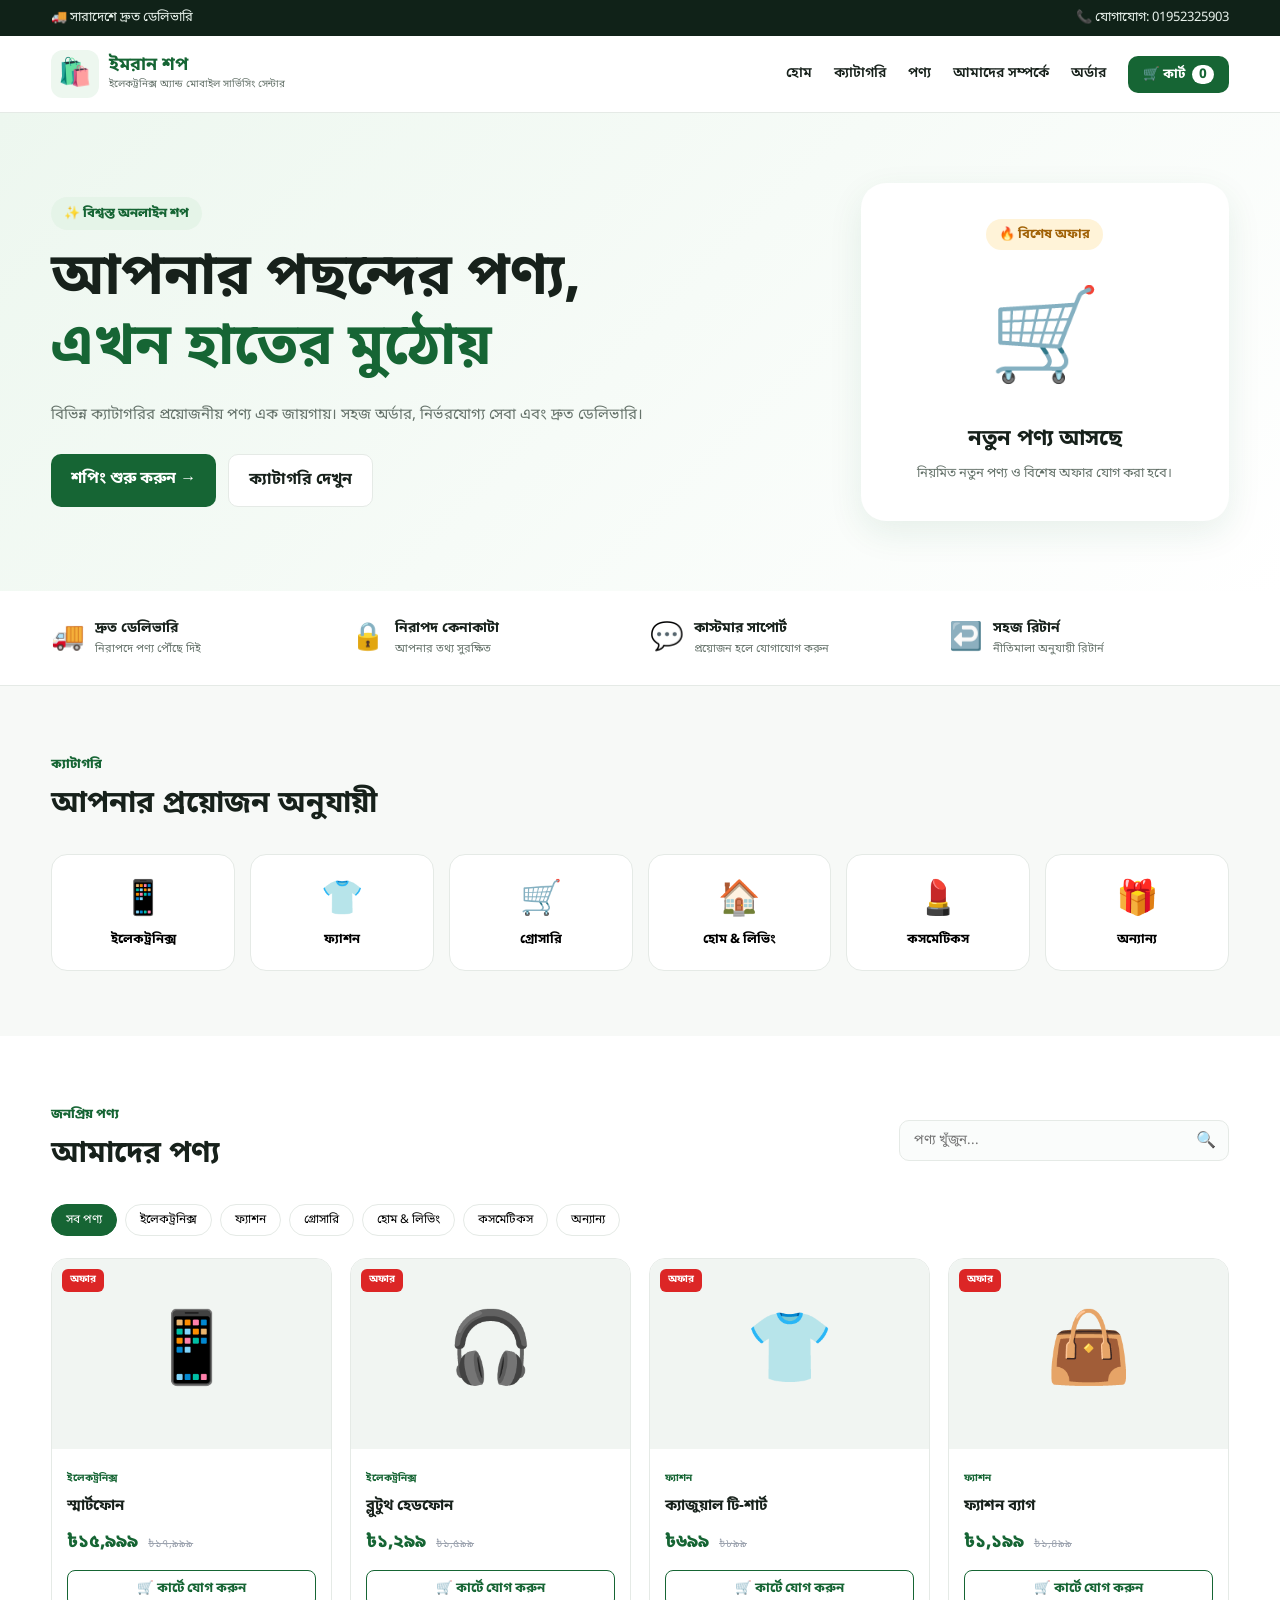
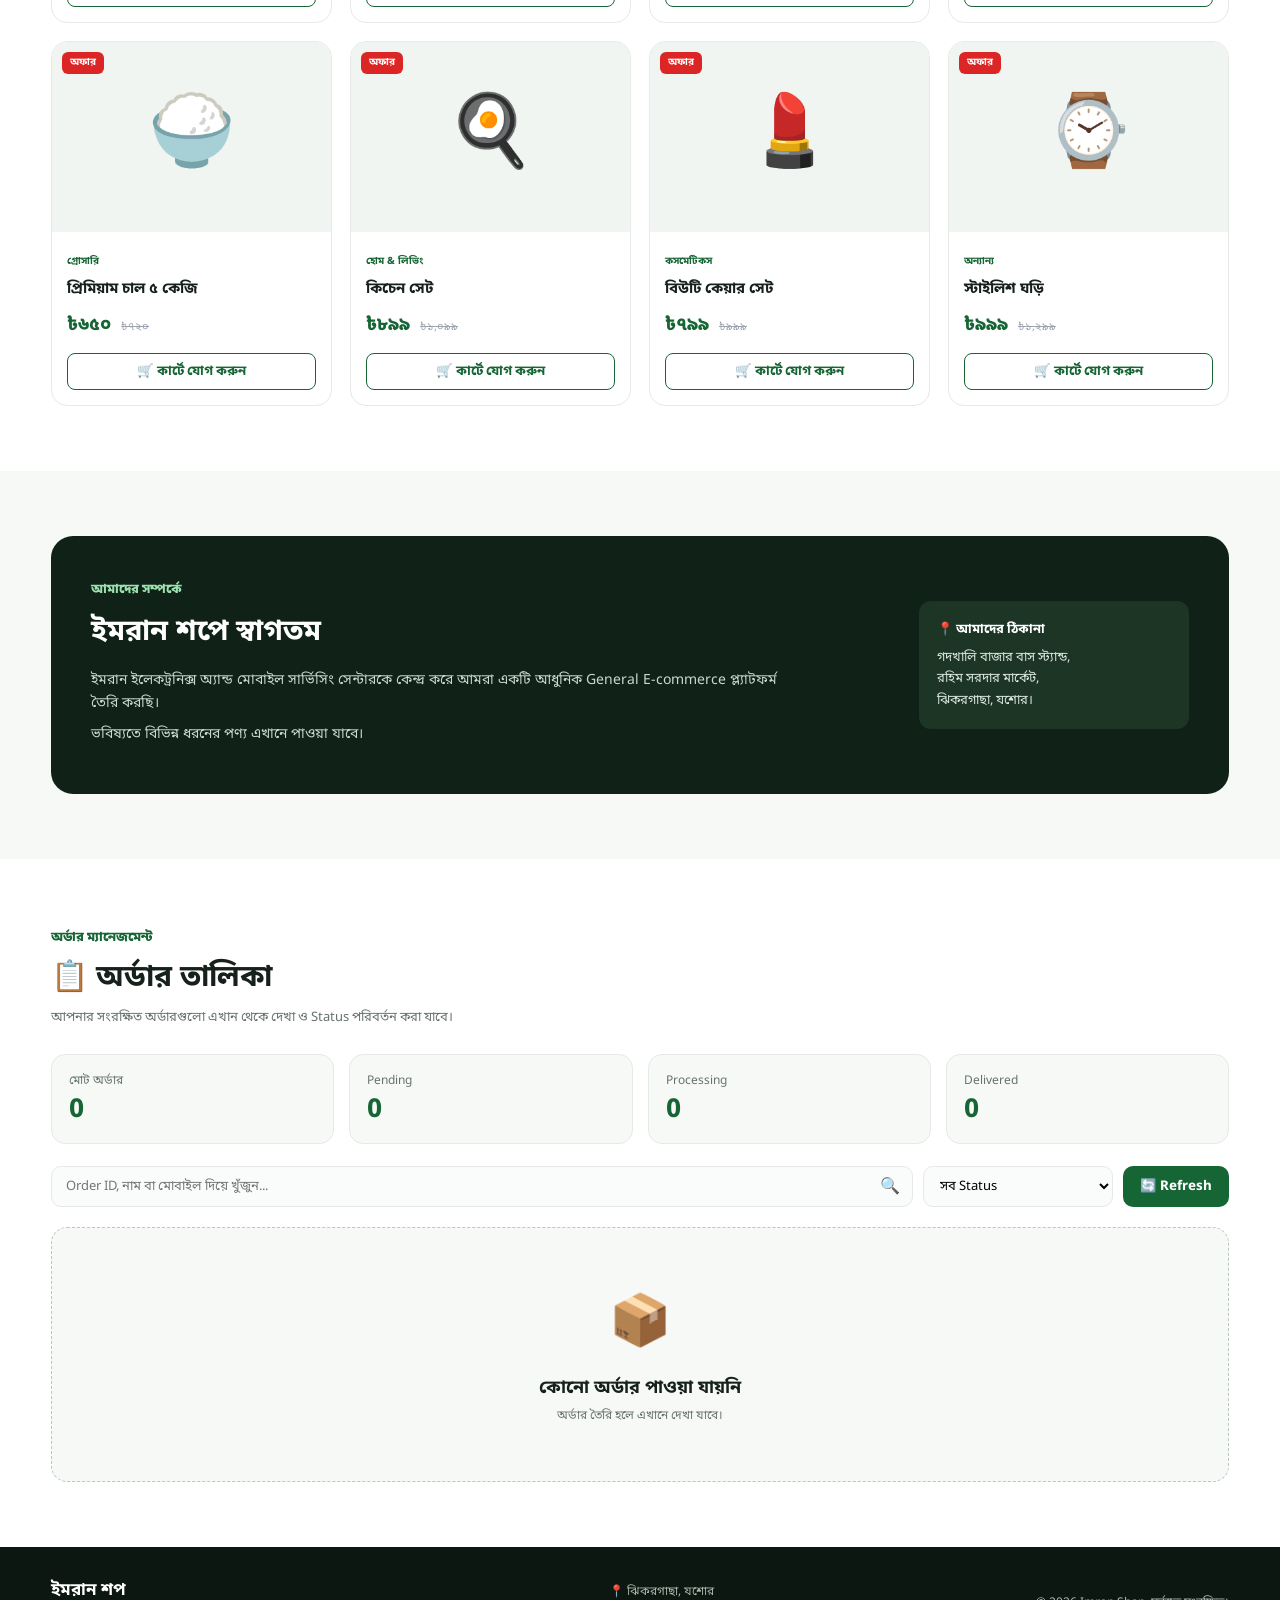
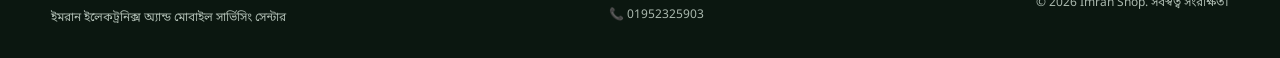
<file: index.html>
<!DOCTYPE html>
<html lang="bn">
<head>
    <meta charset="UTF-8">
    <meta name="viewport" content="width=device-width, initial-scale=1.0">

    <title>ইমরান শপ | অনলাইন স্টোর</title>

    <meta
        name="description"
        content="ইমরান ইলেকট্রনিক্স অ্যান্ড মোবাইল সার্ভিসিং সেন্টার - অনলাইন শপ"
    >

    <link rel="stylesheet" href="style.css">
</head>

<body>

    <!-- ================= HEADER ================= -->

    <header class="top-header">

        <div class="container top-header-content">

            <p>🚚 সারাদেশে দ্রুত ডেলিভারি</p>

            <p>📞 যোগাযোগ: 01952325903</p>

        </div>

    </header>


    <!-- ================= NAVBAR ================= -->

    <nav class="navbar">

        <div class="container navbar-content">

            <a href="#" class="logo">

                <div class="logo-icon">
                    🛍️
                </div>

                <div class="logo-text">

                    <strong>
                        ইমরান শপ
                    </strong>

                    <span>
                        ইলেকট্রনিক্স অ্যান্ড মোবাইল সার্ভিসিং সেন্টার
                    </span>

                </div>

            </a>


            <button
                class="menu-button"
                id="menuButton"
                aria-label="Menu"
            >
                ☰
            </button>


            <div
                class="navigation"
                id="navigation"
            >

                <a href="#home">
                    হোম
                </a>

                <a href="#categories">
                    ক্যাটাগরি
                </a>

                <a href="#products">
                    পণ্য
                </a>

                <a href="#about">
                    আমাদের সম্পর্কে
                </a>

                <a href="#orderManagement">
                    অর্ডার
                </a>

                <button
                    class="cart-button"
                    id="cartButton"
                >

                    🛒 কার্ট

                    <span id="cartCount">
                        0
                    </span>

                </button>

            </div>

        </div>

    </nav>


    <!-- ================= MAIN ================= -->

    <main id="home">


        <!-- ================= HERO ================= -->

        <section class="hero-section">

            <div class="container hero-content">

                <div class="hero-text">

                    <span class="hero-label">
                        ✨ বিশ্বস্ত অনলাইন শপ
                    </span>

                    <h1>
                        আপনার পছন্দের পণ্য,
                        <span>
                            এখন হাতের মুঠোয়
                        </span>
                    </h1>

                    <p>
                        বিভিন্ন ক্যাটাগরির প্রয়োজনীয় পণ্য
                        এক জায়গায়। সহজ অর্ডার, নির্ভরযোগ্য
                        সেবা এবং দ্রুত ডেলিভারি।
                    </p>


                    <div class="hero-buttons">

                        <a
                            href="#products"
                            class="primary-button"
                        >
                            শপিং শুরু করুন →
                        </a>

                        <a
                            href="#categories"
                            class="secondary-button"
                        >
                            ক্যাটাগরি দেখুন
                        </a>

                    </div>

                </div>


                <div class="hero-card">

                    <div class="offer-badge">
                        🔥 বিশেষ অফার
                    </div>

                    <div class="hero-icon">
                        🛒
                    </div>

                    <h2>
                        নতুন পণ্য আসছে
                    </h2>

                    <p>
                        নিয়মিত নতুন পণ্য ও বিশেষ অফার
                        যোগ করা হবে।
                    </p>

                </div>

            </div>

        </section>


        <!-- ================= FEATURES ================= -->

        <section class="features-section">

            <div class="container features-grid">

                <div class="feature">

                    <div class="feature-icon">
                        🚚
                    </div>

                    <div>

                        <strong>
                            দ্রুত ডেলিভারি
                        </strong>

                        <p>
                            নিরাপদে পণ্য পৌঁছে দিই
                        </p>

                    </div>

                </div>


                <div class="feature">

                    <div class="feature-icon">
                        🔒
                    </div>

                    <div>

                        <strong>
                            নিরাপদ কেনাকাটা
                        </strong>

                        <p>
                            আপনার তথ্য সুরক্ষিত
                        </p>

                    </div>

                </div>


                <div class="feature">

                    <div class="feature-icon">
                        💬
                    </div>

                    <div>

                        <strong>
                            কাস্টমার সাপোর্ট
                        </strong>

                        <p>
                            প্রয়োজন হলে যোগাযোগ করুন
                        </p>

                    </div>

                </div>


                <div class="feature">

                    <div class="feature-icon">
                        ↩️
                    </div>

                    <div>

                        <strong>
                            সহজ রিটার্ন
                        </strong>

                        <p>
                            নীতিমালা অনুযায়ী রিটার্ন
                        </p>

                    </div>

                </div>

            </div>

        </section>


        <!-- ================= CATEGORY ================= -->

        <section
            class="section"
            id="categories"
        >

            <div class="container">

                <div class="section-header">

                    <div>

                        <span class="section-label">
                            ক্যাটাগরি
                        </span>

                        <h2>
                            আপনার প্রয়োজন অনুযায়ী
                        </h2>

                    </div>

                </div>


                <div
                    class="category-grid"
                    id="categoryGrid"
                >
                </div>

            </div>

        </section>


        <!-- ================= PRODUCTS ================= -->

        <section
            class="section products-section"
            id="products"
        >

            <div class="container">

                <div class="products-header">

                    <div>

                        <span class="section-label">
                            জনপ্রিয় পণ্য
                        </span>

                        <h2>
                            আমাদের পণ্য
                        </h2>

                    </div>


                    <div class="search-box">

                        <input
                            type="search"
                            id="searchInput"
                            placeholder="পণ্য খুঁজুন..."
                            autocomplete="off"
                        >

                        <span>
                            🔍
                        </span>

                    </div>

                </div>


                <div
                    class="filter-row"
                    id="filterRow"
                >
                </div>


                <div
                    class="product-grid"
                    id="productGrid"
                >
                </div>

            </div>

        </section>


        <!-- ================= ABOUT ================= -->

        <section
            class="section about-section"
            id="about"
        >

            <div class="container">

                <div class="about-box">

                    <div class="about-content">

                        <span class="section-label">
                            আমাদের সম্পর্কে
                        </span>

                        <h2>
                            ইমরান শপে স্বাগতম
                        </h2>

                        <p>
                            ইমরান ইলেকট্রনিক্স অ্যান্ড মোবাইল
                            সার্ভিসিং সেন্টারকে কেন্দ্র করে আমরা
                            একটি আধুনিক General E-commerce
                            প্ল্যাটফর্ম তৈরি করছি।
                        </p>

                        <p>
                            ভবিষ্যতে বিভিন্ন ধরনের পণ্য এখানে
                            পাওয়া যাবে।
                        </p>

                    </div>


                    <div class="shop-address">

                        <strong>
                            📍 আমাদের ঠিকানা
                        </strong>

                        <p>
                            গদখালি বাজার বাস স্ট্যান্ড,
                            <br>
                            রহিম সরদার মার্কেট,
                            <br>
                            ঝিকরগাছা, যশোর।
                        </p>

                    </div>

                </div>

            </div>

        </section>


        <!-- =====================================================
             ORDER MANAGEMENT
        ===================================================== -->

        <section
            class="section order-management-section"
            id="orderManagement"
        >

            <div class="container">

                <div class="order-management-header">

                    <div>

                        <span class="section-label">
                            অর্ডার ম্যানেজমেন্ট
                        </span>

                        <h2>
                            📋 অর্ডার তালিকা
                        </h2>

                        <p>
                            আপনার সংরক্ষিত অর্ডারগুলো এখান থেকে
                            দেখা ও Status পরিবর্তন করা যাবে।
                        </p>

                    </div>

                </div>


                <!-- ================= ORDER STATS ================= -->

                <div
                    class="order-stats-grid"
                    id="orderStats"
                >

                    <div class="order-stat-card">

                        <span>
                            মোট অর্ডার
                        </span>

                        <strong id="totalOrdersCount">
                            0
                        </strong>

                    </div>


                    <div class="order-stat-card">

                        <span>
                            Pending
                        </span>

                        <strong id="pendingOrdersCount">
                            0
                        </strong>

                    </div>


                    <div class="order-stat-card">

                        <span>
                            Processing
                        </span>

                        <strong id="processingOrdersCount">
                            0
                        </strong>

                    </div>


                    <div class="order-stat-card">

                        <span>
                            Delivered
                        </span>

                        <strong id="deliveredOrdersCount">
                            0
                        </strong>

                    </div>

                </div>


                <!-- ================= ORDER CONTROLS ================= -->

                <div class="order-management-controls">

                    <div class="order-search-box">

                        <input
                            type="search"
                            id="orderSearchInput"
                            placeholder="Order ID, নাম বা মোবাইল দিয়ে খুঁজুন..."
                            autocomplete="off"
                        >

                        <span>
                            🔍
                        </span>

                    </div>


                    <select
                        id="orderStatusFilter"
                        class="order-status-filter"
                    >

                        <option value="সব">
                            সব Status
                        </option>

                        <option value="Pending">
                            Pending
                        </option>

                        <option value="Confirmed">
                            Confirmed
                        </option>

                        <option value="Processing">
                            Processing
                        </option>

                        <option value="Shipped">
                            Shipped
                        </option>

                        <option value="Delivered">
                            Delivered
                        </option>

                        <option value="Cancelled">
                            Cancelled
                        </option>

                    </select>


                    <button
                        type="button"
                        class="refresh-orders-button"
                        id="refreshOrdersButton"
                    >
                        🔄 Refresh
                    </button>

                </div>


                <!-- ================= ORDER LIST ================= -->

                <div
                    class="orders-list"
                    id="ordersList"
                >
                </div>

            </div>

        </section>

    </main>


    <!-- ================= CART OVERLAY ================= -->

    <div
        class="cart-overlay"
        id="cartOverlay"
    >
    </div>


    <!-- ================= CART DRAWER ================= -->

    <aside
        class="cart-drawer"
        id="cartDrawer"
    >

        <div class="cart-header">

            <h2>
                🛒 আপনার কার্ট
            </h2>

            <button
                id="closeCart"
                class="close-cart"
                aria-label="Close cart"
            >
                ✕
            </button>

        </div>


        <div
            class="cart-items"
            id="cartItems"
        >
        </div>


        <div class="cart-footer">

            <div class="cart-total">

                <span>
                    মোট
                </span>

                <strong id="cartTotal">
                    ৳0
                </strong>

            </div>


            <button
                class="checkout-button"
                id="checkoutButton"
            >
                চেকআউট করুন
            </button>

        </div>

    </aside>


    <!-- ================= PRODUCT DETAILS MODAL ================= -->

    <div
        class="product-modal-overlay"
        id="productModalOverlay"
    >

        <div
            class="product-modal"
            id="productModal"
        >

            <button
                type="button"
                class="product-modal-close"
                id="productModalClose"
                aria-label="Close product details"
            >
                ✕
            </button>


            <div class="product-modal-content">

                <div
                    class="product-modal-image"
                    id="modalProductImage"
                >
                    📦
                </div>


                <div class="product-modal-info">

                    <span
                        class="product-category"
                        id="modalProductCategory"
                    >
                        ক্যাটাগরি
                    </span>


                    <h2 id="modalProductName">
                        পণ্যের নাম
                    </h2>


                    <div class="modal-price-row">

                        <strong
                            class="product-price"
                            id="modalProductPrice"
                        >
                            ৳0
                        </strong>

                        <span
                            class="old-price"
                            id="modalProductOldPrice"
                        >
                            ৳0
                        </span>

                    </div>


                    <p
                        class="modal-product-description"
                        id="modalProductDescription"
                    >
                        পণ্যের বিস্তারিত এখানে দেখা যাবে।
                    </p>


                    <div class="modal-quantity">

                        <span>
                            পরিমাণ
                        </span>


                        <div class="quantity-control">

                            <button
                                type="button"
                                id="modalQuantityMinus"
                            >
                                −
                            </button>


                            <strong id="modalQuantity">
                                1
                            </strong>


                            <button
                                type="button"
                                id="modalQuantityPlus"
                            >
                                +
                            </button>

                        </div>

                    </div>


                    <div class="modal-actions">

                        <button
                            type="button"
                            class="modal-add-cart"
                            id="modalAddCart"
                        >
                            🛒 কার্টে যোগ করুন
                        </button>


                        <button
                            type="button"
                            class="modal-buy-now"
                            id="modalBuyNow"
                        >
                            ⚡ এখনই কিনুন
                        </button>

                    </div>

                </div>

            </div>

        </div>

    </div>


    <!-- =====================================================
         CHECKOUT MODAL
    ===================================================== -->

    <div
        class="checkout-overlay"
        id="checkoutOverlay"
    >

        <div
            class="checkout-modal"
            id="checkoutModal"
        >

            <button
                type="button"
                class="checkout-close"
                id="checkoutClose"
                aria-label="Close checkout"
            >
                ✕
            </button>


            <!-- ================= CHECKOUT FORM VIEW ================= -->

            <div
                class="checkout-form-view"
                id="checkoutFormView"
            >

                <div class="checkout-header">

                    <span class="section-label">
                        অর্ডার সম্পন্ন করুন
                    </span>

                    <h2>
                        🛍️ Checkout
                    </h2>

                    <p>
                        আপনার তথ্য দিয়ে অর্ডারটি নিশ্চিত করুন।
                    </p>

                </div>


                <div class="checkout-layout">

                    <!-- CUSTOMER FORM -->

                    <div class="checkout-customer">

                        <h3>
                            👤 কাস্টমারের তথ্য
                        </h3>


                        <form id="checkoutForm">

                            <div class="form-group">

                                <label for="customerName">
                                    নাম *
                                </label>

                                <input
                                    type="text"
                                    id="customerName"
                                    name="customerName"
                                    placeholder="আপনার পূর্ণ নাম"
                                    autocomplete="name"
                                    required
                                >

                            </div>


                            <div class="form-group">

                                <label for="customerPhone">
                                    মোবাইল নম্বর *
                                </label>

                                <input
                                    type="tel"
                                    id="customerPhone"
                                    name="customerPhone"
                                    placeholder="01XXXXXXXXX"
                                    inputmode="numeric"
                                    autocomplete="tel"
                                    required
                                >

                            </div>


                            <!-- ================= DISTRICT ================= -->

                            <div class="form-group">

                                <label for="customerDistrict">
                                    জেলা *
                                </label>

                                <select
                                    id="customerDistrict"
                                    name="customerDistrict"
                                    required
                                >

                                    <option value="">
                                        জেলা নির্বাচন করুন
                                    </option>

                                    <option value="ঢাকা">ঢাকা</option>
                                    <option value="ফরিদপুর">ফরিদপুর</option>
                                    <option value="গাজীপুর">গাজীপুর</option>
                                    <option value="গোপালগঞ্জ">গোপালগঞ্জ</option>
                                    <option value="কিশোরগঞ্জ">কিশোরগঞ্জ</option>
                                    <option value="মাদারীপুর">মাদারীপুর</option>
                                    <option value="মানিকগঞ্জ">মানিকগঞ্জ</option>
                                    <option value="মুন্সিগঞ্জ">মুন্সিগঞ্জ</option>
                                    <option value="নারায়ণগঞ্জ">নারায়ণগঞ্জ</option>
                                    <option value="নরসিংদী">নরসিংদী</option>
                                    <option value="রাজবাড়ী">রাজবাড়ী</option>
                                    <option value="শরীয়তপুর">শরীয়তপুর</option>
                                    <option value="টাঙ্গাইল">টাঙ্গাইল</option>

                                    <option value="বাগেরহাট">বাগেরহাট</option>
                                    <option value="চুয়াডাঙ্গা">চুয়াডাঙ্গা</option>
                                    <option value="যশোর">যশোর</option>
                                    <option value="ঝিনাইদহ">ঝিনাইদহ</option>
                                    <option value="খুলনা">খুলনা</option>
                                    <option value="কুষ্টিয়া">কুষ্টিয়া</option>
                                    <option value="মাগুরা">মাগুরা</option>
                                    <option value="মেহেরপুর">মেহেরপুর</option>
                                    <option value="নড়াইল">নড়াইল</option>
                                    <option value="সাতক্ষীরা">সাতক্ষীরা</option>

                                    <option value="বান্দরবান">বান্দরবান</option>
                                    <option value="ব্রাহ্মণবাড়িয়া">ব্রাহ্মণবাড়িয়া</option>
                                    <option value="চাঁদপুর">চাঁদপুর</option>
                                    <option value="চট্টগ্রাম">চট্টগ্রাম</option>
                                    <option value="কুমিল্লা">কুমিল্লা</option>
                                    <option value="কক্সবাজার">কক্সবাজার</option>
                                    <option value="ফেনী">ফেনী</option>
                                    <option value="খাগড়াছড়ি">খাগড়াছড়ি</option>
                                    <option value="লক্ষ্মীপুর">লক্ষ্মীপুর</option>
                                    <option value="নোয়াখালী">নোয়াখালী</option>
                                    <option value="রাঙ্গামাটি">রাঙ্গামাটি</option>

                                    <option value="বগুড়া">বগুড়া</option>
                                    <option value="জয়পুরহাট">জয়পুরহাট</option>
                                    <option value="নওগাঁ">নওগাঁ</option>
                                    <option value="নাটোর">নাটোর</option>
                                    <option value="চাঁপাইনবাবগঞ্জ">চাঁপাইনবাবগঞ্জ</option>
                                    <option value="পাবনা">পাবনা</option>
                                    <option value="রাজশাহী">রাজশাহী</option>
                                    <option value="সিরাজগঞ্জ">সিরাজগঞ্জ</option>

                                    <option value="বরগুনা">বরগুনা</option>
                                    <option value="বরিশাল">বরিশাল</option>
                                    <option value="ভোলা">ভোলা</option>
                                    <option value="ঝালকাঠি">ঝালকাঠি</option>
                                    <option value="পটুয়াখালী">পটুয়াখালী</option>
                                    <option value="পিরোজপুর">পিরোজপুর</option>

                                    <option value="হবিগঞ্জ">হবিগঞ্জ</option>
                                    <option value="মৌলভীবাজার">মৌলভীবাজার</option>
                                    <option value="সুনামগঞ্জ">সুনামগঞ্জ</option>
                                    <option value="সিলেট">সিলেট</option>

                                    <option value="দিনাজপুর">দিনাজপুর</option>
                                    <option value="গাইবান্ধা">গাইবান্ধা</option>
                                    <option value="কুড়িগ্রাম">কুড়িগ্রাম</option>
                                    <option value="লালমনিরহাট">লালমনিরহাট</option>
                                    <option value="নীলফামারী">নীলফামারী</option>
                                    <option value="পঞ্চগড়">পঞ্চগড়</option>
                                    <option value="রংপুর">রংপুর</option>
                                    <option value="ঠাকুরগাঁও">ঠাকুরগাঁও</option>

                                    <option value="জামালপুর">জামালপুর</option>
                                    <option value="ময়মনসিংহ">ময়মনসিংহ</option>
                                    <option value="নেত্রকোণা">নেত্রকোণা</option>
                                    <option value="শেরপুর">শেরপুর</option>

                                </select>


                                <small class="delivery-help">
                                    যশোর: ৳80 | অন্যান্য জেলা: ৳150
                                </small>

                            </div>


                            <div class="form-group">

                                <label for="customerAddress">
                                    সম্পূর্ণ ঠিকানা *
                                </label>

                                <textarea
                                    id="customerAddress"
                                    name="customerAddress"
                                    rows="4"
                                    placeholder="বাড়ি/গ্রাম, ইউনিয়ন, উপজেলা, জেলা"
                                    autocomplete="street-address"
                                    required
                                ></textarea>

                            </div>


                            <div class="form-group">

                                <label>
                                    পেমেন্ট পদ্ধতি
                                </label>

                                <label class="payment-option">

                                    <input
                                        type="radio"
                                        name="paymentMethod"
                                        value="Cash on Delivery"
                                        checked
                                    >

                                    <span>
                                        💵 Cash on Delivery
                                    </span>

                                </label>

                            </div>


                            <button
                                type="submit"
                                class="place-order-button"
                            >
                                ✅ অর্ডার নিশ্চিত করুন
                            </button>

                        </form>

                    </div>


                    <!-- ORDER SUMMARY -->

                    <div class="checkout-summary">

                        <h3>
                            🧾 অর্ডার সামারি
                        </h3>


                        <div
                            class="checkout-items"
                            id="checkoutItems"
                        >
                        </div>


                        <div class="summary-line">

                            <span>
                                পণ্যের মোট
                            </span>

                            <strong id="checkoutSubtotal">
                                ৳0
                            </strong>

                        </div>


                        <div class="summary-line">

                            <span>
                                ডেলিভারি চার্জ
                            </span>

                            <strong id="checkoutDelivery">
                                জেলা নির্বাচন করুন
                            </strong>

                        </div>


                        <div class="summary-total">

                            <span>
                                সর্বমোট
                            </span>

                            <strong id="checkoutGrandTotal">
                                ৳0
                            </strong>

                        </div>

                    </div>

                </div>

            </div>


            <!-- ================= ORDER SUCCESS VIEW ================= -->

            <div
                class="order-success-view"
                id="orderSuccessView"
            >

                <div class="success-icon">
                    ✓
                </div>

                <span class="section-label">
                    অর্ডার সফল হয়েছে
                </span>

                <h2>
                    🎉 ধন্যবাদ!
                </h2>

                <p>
                    আপনার অর্ডারটি সফলভাবে গ্রহণ করা হয়েছে।
                </p>


                <div class="order-id-box">

                    <span>
                        আপনার Order ID
                    </span>

                    <strong id="successOrderId">
                        IMS-000000
                    </strong>

                </div>


                <div
                    class="success-order-summary"
                    id="successOrderSummary"
                >
                </div>


                <p class="success-note">
                    আমাদের পক্ষ থেকে প্রয়োজন অনুযায়ী
                    আপনার সাথে যোগাযোগ করা হবে।
                </p>


                <button
                    type="button"
                    class="success-close-button"
                    id="successCloseButton"
                >
                    ঠিক আছে
                </button>

            </div>

        </div>

    </div>


    <!-- ================= FOOTER ================= -->

    <footer class="footer">

        <div class="container footer-content">

            <div class="footer-brand">

                <strong>
                    ইমরান শপ
                </strong>

                <p>
                    ইমরান ইলেকট্রনিক্স অ্যান্ড
                    মোবাইল সার্ভিসিং সেন্টার
                </p>

            </div>


            <div class="footer-info">

                <p>
                    📍 ঝিকরগাছা, যশোর
                </p>

                <p>
                    📞 01952325903
                </p>

            </div>


            <div class="copyright">

                © 2026 Imran Shop.
                সর্বস্বত্ব সংরক্ষিত।

            </div>

        </div>

    </footer>


    <!-- ================= JAVASCRIPT ================= -->

    <script src="script.js?v=5"></script>

</body>
</html>
</file>
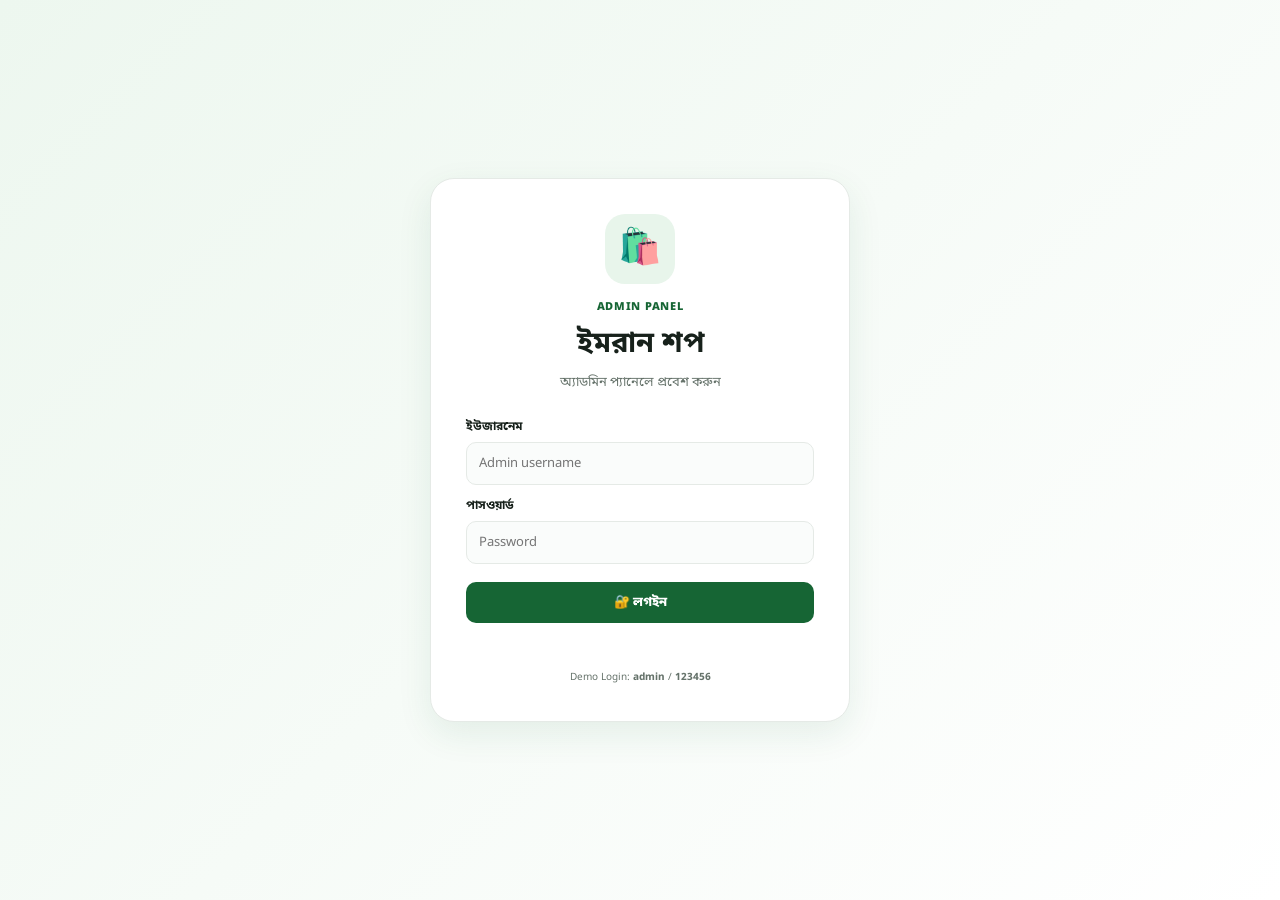
<file: admin.html>
<!DOCTYPE html>
<html lang="bn">
<head>
    <meta charset="UTF-8">
    <meta name="viewport" content="width=device-width, initial-scale=1.0">

    <meta
        name="description"
        content="ইমরান ইলেকট্রনিক্স অ্যান্ড মোবাইল সার্ভিসিং সেন্টার - Admin Panel"
    >

    <title>ইমরান শপ | Admin Panel</title>

    <link rel="stylesheet" href="admin.css">
</head>

<body>


<!-- =====================================================
     LOGIN SCREEN
===================================================== -->

<section id="loginScreen" class="login-screen">

    <div class="login-card">

        <div class="login-logo">
            🛍️
        </div>

        <div class="login-eyebrow">
            ADMIN PANEL
        </div>

        <h1>
            ইমরান শপ
        </h1>

        <p class="login-subtitle">
            অ্যাডমিন প্যানেলে প্রবেশ করুন
        </p>

        <form id="loginForm">

            <label for="adminUsername">
                ইউজারনেম
            </label>

            <input
                id="adminUsername"
                type="text"
                autocomplete="username"
                placeholder="Admin username"
                required
            >

            <label for="adminPassword">
                পাসওয়ার্ড
            </label>

            <input
                id="adminPassword"
                type="password"
                autocomplete="current-password"
                placeholder="Password"
                required
            >

            <button
                type="submit"
                class="primary-btn"
            >
                🔐 লগইন
            </button>

            <div
                id="loginMessage"
                class="login-message"
            ></div>

        </form>

        <div class="demo-login">
            Demo Login:
            <strong>admin</strong>
            /
            <strong>123456</strong>
        </div>

    </div>

</section>


<!-- =====================================================
     ADMIN APPLICATION
===================================================== -->

<div id="adminApp" class="admin-app hidden">


    <!-- =================================================
         TOP BAR
    ================================================== -->

    <header class="admin-topbar">

        <div class="brand-area">

            <strong>
                🛍️ ইমরান শপ
            </strong>

            <span>
                Admin Dashboard
            </span>

        </div>

        <div class="top-actions">

            <a
                href="index.html"
                class="store-link"
            >
                🛒 শপ দেখুন
            </a>

            <button
                id="logoutButton"
                class="logout-btn"
                type="button"
            >
                🚪 Logout
            </button>

        </div>

    </header>


    <!-- =================================================
         MAIN
    ================================================== -->

    <main class="admin-container">


        <!-- =================================================
             WELCOME
        ================================================== -->

        <section class="welcome">

            <div>

                <span class="eyebrow">
                    DASHBOARD
                </span>

                <h1>
                    স্বাগতম, Admin 👋
                </h1>

                <p>
                    আপনার অর্ডার ও বিক্রির বর্তমান অবস্থা এখান থেকে দেখুন।
                </p>

            </div>

            <button
                id="refreshButton"
                class="secondary-btn"
                type="button"
            >
                ↻ Refresh
            </button>

        </section>


        <!-- =================================================
             STATISTICS
        ================================================== -->

        <section class="stats-grid">

            <div class="stat-card">

                <span>
                    মোট অর্ডার
                </span>

                <strong id="totalOrders">
                    0
                </strong>

                <b>
                    📦
                </b>

            </div>


            <div class="stat-card">

                <span>
                    অপেক্ষমাণ
                </span>

                <strong id="pendingOrders">
                    0
                </strong>

                <b>
                    ⏳
                </b>

            </div>


            <div class="stat-card">

                <span>
                    প্রসেসিং
                </span>

                <strong id="processingOrders">
                    0
                </strong>

                <b>
                    ⚙️
                </b>

            </div>


            <div class="stat-card">

                <span>
                    ডেলিভারি সম্পন্ন
                </span>

                <strong id="deliveredOrders">
                    0
                </strong>

                <b>
                    ✅
                </b>

            </div>


            <div class="stat-card">

                <span>
                    মোট বিক্রয়
                </span>

                <strong id="totalSales">
                    ৳0
                </strong>

                <b>
                    💰
                </b>

            </div>


            <div class="stat-card">

                <span>
                    আজকের অর্ডার
                </span>

                <strong id="todayOrders">
                    0
                </strong>

                <b>
                    📅
                </b>

            </div>

        </section>


        <!-- =================================================
             ORDER MANAGEMENT
        ================================================== -->

        <section class="panel">

            <div class="panel-header">

                <div>

                    <h2>
                        📦 অর্ডার ম্যানেজমেন্ট
                    </h2>

                    <p>
                        Customer order দেখুন, বিস্তারিত দেখুন,
                        status পরিবর্তন করুন বা মুছে দিন।
                    </p>

                </div>

            </div>


            <!-- SEARCH / FILTER -->

            <div class="controls">

                <div class="search-wrap">

                    <input
                        id="orderSearch"
                        type="search"
                        placeholder="অর্ডার ID / নাম / ফোন দিয়ে খুঁজুন..."
                    >

                    <span>
                        🔎
                    </span>

                </div>


                <select id="statusFilter">

                    <option value="all">
                        সব স্ট্যাটাস
                    </option>

                    <option value="Pending">
                        অপেক্ষমাণ
                    </option>

                    <option value="Confirmed">
                        নিশ্চিত
                    </option>

                    <option value="Processing">
                        প্রসেসিং
                    </option>

                    <option value="Shipped">
                        পাঠানো হয়েছে
                    </option>

                    <option value="Delivered">
                        ডেলিভারি সম্পন্ন
                    </option>

                    <option value="Cancelled">
                        বাতিল
                    </option>

                </select>

            </div>


            <!-- ORDER LIST -->

            <div
                id="ordersList"
                class="orders-list"
            ></div>

        </section>

    </main>

</div>


<!-- =====================================================
     ORDER DETAILS MODAL
===================================================== -->

<div
    id="orderDetailsModal"
    class="details-modal hidden"
>

    <div class="details-overlay"></div>

    <div
        class="details-box"
        role="dialog"
        aria-modal="true"
        aria-labelledby="detailsTitle"
    >

        <div class="details-header">

            <div>

                <span class="small-label">
                    ORDER DETAILS
                </span>

                <h2 id="detailsTitle">
                    অর্ডার বিস্তারিত
                </h2>

            </div>

            <button
                id="closeDetailsButton"
                type="button"
                class="close-details-btn"
                aria-label="Close"
            >
                ✕
            </button>

        </div>


        <div
            id="detailsContent"
            class="details-content"
        ></div>


        <div class="details-actions">

            <button
                id="detailsPrintButton"
                type="button"
                class="print-main-btn"
            >
                🖨️ Invoice Print
            </button>

            <button
                id="detailsCloseButton"
                type="button"
                class="details-close-btn"
            >
                বন্ধ করুন
            </button>

        </div>

    </div>

</div>


<!-- =====================================================
     TOAST
===================================================== -->

<div
    id="toast"
    class="toast"
></div>


<!-- =====================================================
     JAVASCRIPT
===================================================== -->

<script src="admin.js"></script>

</body>
</html>
</file>
<file: style.css>
@import url('https://fonts.googleapis.com/css2?family=Noto+Sans+Bengali:wght@400;500;600;700;800&display=swap');

:root {
    --primary: #166534;
    --primary-dark: #14532d;
    --accent: #f59e0b;
    --danger: #dc2626;
    --text: #17211b;
    --muted: #66736b;
    --background: #f7f9f7;
    --white: #ffffff;
    --border: #e5eae6;
    --shadow: 0 12px 35px rgba(22, 101, 52, 0.09);
}


/* ================= GENERAL ================= */

* {
    margin: 0;
    padding: 0;
    box-sizing: border-box;
}

html {
    scroll-behavior: smooth;
}

body {
    font-family: 'Noto Sans Bengali', sans-serif;
    background: var(--background);
    color: var(--text);
    line-height: 1.65;
}

body.modal-open {
    overflow: hidden;
}

button,
input,
textarea,
select {
    font-family: inherit;
}

button {
    cursor: pointer;
}

a {
    text-decoration: none;
    color: inherit;
}

.container {
    width: min(1180px, 92%);
    margin: auto;
}


/* ================= TOP HEADER ================= */

.top-header {
    background: #102218;
    color: #eaf3ed;
    font-size: 13px;
}

.top-header-content {
    min-height: 36px;
    display: flex;
    justify-content: space-between;
    align-items: center;
    gap: 15px;
}


/* ================= NAVBAR ================= */

.navbar {
    background: var(--white);
    border-bottom: 1px solid var(--border);
    position: sticky;
    top: 0;
    z-index: 100;
}

.navbar-content {
    min-height: 76px;
    display: flex;
    align-items: center;
    justify-content: space-between;
    gap: 20px;
}


/* Logo */

.logo {
    display: flex;
    align-items: center;
    gap: 10px;
    min-width: 0;
}

.logo-icon {
    width: 48px;
    height: 48px;
    background: #edf7ef;
    border-radius: 12px;
    display: grid;
    place-items: center;
    font-size: 27px;
}

.logo-text strong {
    display: block;
    color: var(--primary);
    font-size: 18px;
    line-height: 1.3;
}

.logo-text span {
    display: block;
    color: var(--muted);
    font-size: 10px;
    white-space: nowrap;
}


/* Navigation */

.navigation {
    display: flex;
    align-items: center;
    gap: 22px;
    font-size: 14px;
    font-weight: 600;
}

.navigation a {
    transition: 0.2s ease;
}

.navigation a:hover {
    color: var(--primary);
}


/* Cart Button */

.cart-button {
    border: none;
    background: var(--primary);
    color: white;
    padding: 10px 15px;
    border-radius: 10px;
    font-weight: 700;
    transition: 0.2s ease;
}

.cart-button:hover {
    background: var(--primary-dark);
}

.cart-button span {
    background: white;
    color: var(--primary);
    padding: 1px 7px;
    border-radius: 20px;
    margin-left: 4px;
}


/* Mobile Menu */

.menu-button {
    display: none;
    border: none;
    background: transparent;
    font-size: 27px;
    color: var(--text);
}


/* ================= HERO ================= */

.hero-section {
    padding: 70px 0;
    background: linear-gradient(
        135deg,
        #edf7ef,
        #ffffff
    );
}

.hero-content {
    display: grid;
    grid-template-columns: 1.35fr 0.65fr;
    align-items: center;
    gap: 45px;
}

.hero-label {
    display: inline-block;
    color: var(--primary);
    background: #e5f4e8;
    padding: 6px 13px;
    border-radius: 30px;
    font-size: 13px;
    font-weight: 800;
}

.hero-text h1 {
    font-size: clamp(35px, 5vw, 58px);
    line-height: 1.2;
    margin: 15px 0 18px;
}

.hero-text h1 span {
    color: var(--primary);
    display: block;
}

.hero-text p {
    color: var(--muted);
    max-width: 650px;
    font-size: 15px;
}

.hero-buttons {
    display: flex;
    gap: 12px;
    flex-wrap: wrap;
    margin-top: 27px;
}

.primary-button,
.secondary-button {
    display: inline-block;
    padding: 12px 20px;
    border-radius: 10px;
    font-weight: 700;
    transition: 0.2s ease;
}

.primary-button {
    background: var(--primary);
    color: white;
}

.primary-button:hover {
    background: var(--primary-dark);
    transform: translateY(-2px);
}

.secondary-button {
    background: white;
    border: 1px solid var(--border);
}

.secondary-button:hover {
    border-color: var(--primary);
    color: var(--primary);
}


/* Hero Card */

.hero-card {
    background: white;
    border-radius: 25px;
    padding: 35px;
    text-align: center;
    box-shadow: var(--shadow);
    border: 1px solid rgba(255,255,255,0.8);
}

.offer-badge {
    display: inline-block;
    background: #fff3d8;
    color: #a16207;
    padding: 5px 13px;
    border-radius: 30px;
    font-size: 13px;
    font-weight: 700;
}

.hero-icon {
    font-size: 90px;
    margin: 18px 0 5px;
}

.hero-card h2 {
    font-size: 22px;
}

.hero-card p {
    color: var(--muted);
    font-size: 13px;
    margin-top: 5px;
}


/* ================= FEATURES ================= */

.features-section {
    background: white;
    border-bottom: 1px solid var(--border);
}

.features-grid {
    display: grid;
    grid-template-columns: repeat(4, 1fr);
    gap: 20px;
    padding: 25px 0;
}

.feature {
    display: flex;
    align-items: center;
    gap: 10px;
}

.feature-icon {
    font-size: 27px;
}

.feature strong {
    display: block;
    font-size: 14px;
}

.feature p {
    color: var(--muted);
    font-size: 11px;
}


/* ================= SECTIONS ================= */

.section {
    padding: 65px 0;
}

.section-header {
    margin-bottom: 25px;
}

.section-label {
    color: var(--primary);
    font-size: 13px;
    font-weight: 800;
}

.section-header h2,
.products-header h2 {
    font-size: 30px;
    margin-top: 2px;
}


/* ================= CATEGORIES ================= */

.category-grid {
    display: grid;
    grid-template-columns: repeat(6, 1fr);
    gap: 15px;
}

.category-card {
    background: white;
    border: 1px solid var(--border);
    border-radius: 16px;
    padding: 22px 12px;
    text-align: center;
    cursor: pointer;
    transition: 0.2s ease;
}

.category-card:hover,
.category-card.active {
    transform: translateY(-3px);
    border-color: #a8cbb2;
    box-shadow: var(--shadow);
}

.category-icon {
    font-size: 34px;
}

.category-card span {
    display: block;
    margin-top: 8px;
    font-size: 13px;
    font-weight: 700;
}


/* ================= PRODUCTS ================= */

.products-section {
    background: white;
}

.products-header {
    display: flex;
    align-items: center;
    justify-content: space-between;
    gap: 20px;
    margin-bottom: 25px;
}


/* Search */

.search-box {
    position: relative;
    width: min(330px, 100%);
}

.search-box input {
    width: 100%;
    border: 1px solid var(--border);
    padding: 11px 42px 11px 14px;
    border-radius: 10px;
    outline: none;
    background: #fafcfb;
}

.search-box input:focus {
    border-color: #79a986;
    box-shadow: 0 0 0 3px rgba(22,101,52,0.06);
}

.search-box span {
    position: absolute;
    right: 13px;
    top: 8px;
}


/* Filter */

.filter-row {
    display: flex;
    gap: 8px;
    flex-wrap: wrap;
    margin-bottom: 22px;
}

.filter-button {
    border: 1px solid var(--border);
    background: white;
    padding: 7px 14px;
    border-radius: 20px;
    cursor: pointer;
    font-size: 12px;
    transition: 0.2s ease;
}

.filter-button:hover {
    border-color: var(--primary);
}

.filter-button.active {
    background: var(--primary);
    color: white;
    border-color: var(--primary);
}


/* Product Grid */

.product-grid {
    display: grid;
    grid-template-columns: repeat(4, 1fr);
    gap: 18px;
}

.product-card {
    border: 1px solid var(--border);
    border-radius: 16px;
    overflow: hidden;
    background: white;
    transition: 0.2s ease;
}

.product-card:hover {
    transform: translateY(-4px);
    box-shadow: var(--shadow);
}


/* Product Image */

.product-image {
    height: 190px;
    background: #f1f5f2;
    display: grid;
    place-items: center;
    font-size: 70px;
    position: relative;
}

.discount-badge {
    position: absolute;
    top: 10px;
    left: 10px;
    background: var(--danger);
    color: white;
    padding: 3px 8px;
    border-radius: 6px;
    font-size: 10px;
    font-weight: 700;
}


/* Product Info */

.product-info {
    padding: 15px;
}

.product-category {
    font-size: 10px;
    color: var(--primary);
    font-weight: 700;
}

.product-info h3 {
    font-size: 15px;
    margin: 4px 0 9px;
}

.product-price {
    font-weight: 800;
    color: var(--primary);
    font-size: 18px;
}

.old-price {
    text-decoration: line-through;
    color: #9ca3af;
    font-size: 11px;
    margin-left: 5px;
}

.add-cart-button {
    width: 100%;
    margin-top: 12px;
    padding: 9px;
    border: 1px solid var(--primary);
    background: white;
    color: var(--primary);
    border-radius: 8px;
    font-weight: 700;
    transition: 0.2s ease;
}

.add-cart-button:hover {
    background: var(--primary);
    color: white;
}


/* ================= ABOUT ================= */

.about-section {
    background: var(--background);
}

.about-box {
    background: #102218;
    color: white;
    border-radius: 22px;
    padding: 40px;
    display: flex;
    justify-content: space-between;
    gap: 35px;
    align-items: center;
}

.about-content {
    max-width: 700px;
}

.about-content .section-label {
    color: #9be0ae;
}

.about-content h2 {
    margin: 7px 0 12px;
    font-size: 29px;
}

.about-content p {
    color: #cbd8cf;
    font-size: 14px;
    margin-bottom: 8px;
}

.shop-address {
    background: #1c3525;
    padding: 18px;
    border-radius: 12px;
    color: #dce9df;
    font-size: 13px;
    min-width: 270px;
}

.shop-address strong {
    display: block;
    color: white;
    margin-bottom: 7px;
}


/* =====================================================
   ORDER MANAGEMENT
===================================================== */

.order-management-section {
    background: #ffffff;
}


.order-management-header {
    margin-bottom: 25px;
}


.order-management-header h2 {
    font-size: 30px;
    margin-top: 3px;
}


.order-management-header p {
    color: var(--muted);
    font-size: 13px;
    margin-top: 4px;
}


/* ================= ORDER STATS ================= */

.order-stats-grid {
    display: grid;
    grid-template-columns: repeat(4, 1fr);
    gap: 15px;
    margin-bottom: 22px;
}


.order-stat-card {
    background: var(--background);
    border: 1px solid var(--border);
    border-radius: 14px;
    padding: 17px;
}


.order-stat-card span {
    display: block;
    color: var(--muted);
    font-size: 12px;
}


.order-stat-card strong {
    display: block;
    color: var(--primary);
    font-size: 26px;
    line-height: 1.2;
    margin-top: 4px;
}


/* ================= ORDER CONTROLS ================= */

.order-management-controls {
    display: grid;
    grid-template-columns: 1fr 190px auto;
    gap: 10px;
    margin-bottom: 20px;
}


.order-search-box {
    position: relative;
}


.order-search-box input {
    width: 100%;
    border: 1px solid var(--border);
    border-radius: 10px;
    padding: 11px 42px 11px 14px;
    outline: none;
    background: #fafcfb;
    font-size: 13px;
}


.order-search-box input:focus {
    border-color: #79a986;
    box-shadow: 0 0 0 3px rgba(22,101,52,0.06);
}


.order-search-box span {
    position: absolute;
    right: 13px;
    top: 8px;
}


.order-status-filter {
    width: 100%;
    border: 1px solid var(--border);
    border-radius: 10px;
    padding: 10px 12px;
    outline: none;
    background: #fafcfb;
    cursor: pointer;
    font-size: 13px;
}


.refresh-orders-button {
    border: none;
    background: var(--primary);
    color: white;
    border-radius: 10px;
    padding: 10px 17px;
    font-weight: 700;
}


.refresh-orders-button:hover {
    background: var(--primary-dark);
}


/* ================= ORDERS LIST ================= */

.orders-list {
    display: grid;
    gap: 15px;
}


.management-order-card {
    background: white;
    border: 1px solid var(--border);
    border-radius: 16px;
    overflow: hidden;
    box-shadow: 0 5px 20px rgba(22,101,52,0.04);
}


.management-order-header {
    padding: 17px 18px;
    display: flex;
    justify-content: space-between;
    align-items: center;
    gap: 15px;
    border-bottom: 1px solid var(--border);
    background: #fafcfb;
}


.management-order-label {
    display: block;
    color: var(--muted);
    font-size: 10px;
}


.management-order-id {
    display: block;
    color: var(--primary);
    font-size: 17px;
}


.management-order-date {
    display: block;
    color: var(--muted);
    font-size: 10px;
    margin-top: 2px;
}


.management-order-status-area {
    display: flex;
    align-items: center;
    gap: 8px;
}


.order-status-badge {
    display: inline-block;
    padding: 5px 10px;
    border-radius: 20px;
    font-size: 10px;
    font-weight: 800;
    white-space: nowrap;
}


.order-status-badge.pending {
    background: #fff7df;
    color: #a16207;
}


.order-status-badge.confirmed {
    background: #e8f0ff;
    color: #1d4ed8;
}


.order-status-badge.processing {
    background: #eee9ff;
    color: #6d28d9;
}


.order-status-badge.shipped {
    background: #e6f7ff;
    color: #0369a1;
}


.order-status-badge.delivered {
    background: #e5f4e8;
    color: var(--primary);
}


.order-status-badge.cancelled {
    background: #feecec;
    color: var(--danger);
}


.management-status-select {
    border: 1px solid var(--border);
    border-radius: 8px;
    padding: 6px 8px;
    background: white;
    outline: none;
    font-size: 11px;
    cursor: pointer;
}


/* ================= CUSTOMER ================= */

.management-order-customer {
    display: grid;
    grid-template-columns: repeat(3, 1fr);
    gap: 10px;
    padding: 17px 18px;
}


.management-customer-box {
    background: var(--background);
    border: 1px solid var(--border);
    border-radius: 10px;
    padding: 11px;
}


.management-customer-box span {
    display: block;
    color: var(--muted);
    font-size: 10px;
}


.management-customer-box strong {
    display: block;
    font-size: 12px;
    margin-top: 3px;
    overflow-wrap: anywhere;
}


.management-customer-box.address-box {
    grid-column: 1 / -1;
}


/* ================= ORDER PRODUCTS ================= */

.management-order-products {
    padding: 0 18px 17px;
}


.management-order-products h4 {
    font-size: 13px;
    margin-bottom: 9px;
}


.management-order-item {
    display: grid;
    grid-template-columns: 42px 1fr auto;
    gap: 10px;
    align-items: center;
    padding: 9px 0;
    border-top: 1px solid var(--border);
}


.management-order-item-icon {
    width: 42px;
    height: 42px;
    border-radius: 8px;
    background: #f1f5f2;
    display: grid;
    place-items: center;
    font-size: 20px;
}


.management-order-item-info strong {
    display: block;
    font-size: 12px;
}


.management-order-item-info span {
    display: block;
    color: var(--muted);
    font-size: 10px;
}


.management-order-item-quantity {
    text-align: right;
}


.management-order-item-quantity span {
    display: block;
    color: var(--muted);
    font-size: 10px;
}


.management-order-item-quantity strong {
    display: block;
    color: var(--primary);
    font-size: 12px;
}


.order-no-items {
    color: var(--muted);
    font-size: 12px;
    padding: 10px 0;
}


/* ================= ORDER FOOTER ================= */

.management-order-footer {
    border-top: 1px solid var(--border);
    padding: 15px 18px;
    display: flex;
    justify-content: space-between;
    align-items: center;
    gap: 20px;
}


.management-order-totals {
    display: flex;
    align-items: center;
    gap: 18px;
    flex-wrap: wrap;
}


.management-order-totals > div {
    display: flex;
    flex-direction: column;
}


.management-order-totals span {
    color: var(--muted);
    font-size: 10px;
}


.management-order-totals strong {
    font-size: 13px;
}


.management-grand-total strong {
    color: var(--primary);
    font-size: 19px;
}


.management-order-actions {
    display: flex;
    align-items: center;
    gap: 12px;
}


.payment-method-label {
    color: var(--muted);
    font-size: 10px;
    white-space: nowrap;
}


.delete-order-button {
    border: none;
    background: #fff0f0;
    color: var(--danger);
    padding: 8px 11px;
    border-radius: 8px;
    font-size: 11px;
    font-weight: 700;
}


.delete-order-button:hover {
    background: var(--danger);
    color: white;
}


/* ================= EMPTY ORDERS ================= */

.orders-empty {
    text-align: center;
    background: var(--background);
    border: 1px dashed #b9c8bd;
    border-radius: 16px;
    padding: 55px 20px;
}


.orders-empty-icon {
    font-size: 50px;
}


.orders-empty h3 {
    margin-top: 8px;
    font-size: 18px;
}


.orders-empty p {
    color: var(--muted);
    font-size: 12px;
    margin-top: 3px;
}


/* ================= CART ================= */

.cart-overlay {
    position: fixed;
    inset: 0;
    background: rgba(0,0,0,0.45);
    z-index: 200;
    display: none;
}

.cart-overlay.show {
    display: block;
}

.cart-drawer {
    position: fixed;
    right: -430px;
    top: 0;
    width: min(410px, 94vw);
    height: 100vh;
    background: white;
    z-index: 201;
    transition: 0.25s ease;
    display: flex;
    flex-direction: column;
}

.cart-drawer.open {
    right: 0;
}

.cart-header {
    display: flex;
    justify-content: space-between;
    align-items: center;
    padding: 18px;
    border-bottom: 1px solid var(--border);
}

.cart-header h2 {
    font-size: 20px;
}

.close-cart {
    border: none;
    background: #f1f3f1;
    border-radius: 8px;
    padding: 7px 10px;
    font-size: 16px;
}

.cart-items {
    flex: 1;
    overflow-y: auto;
    padding: 15px;
}

.empty-cart {
    text-align: center;
    color: var(--muted);
    padding: 60px 15px;
}


/* Cart Item */

.cart-item {
    display: grid;
    grid-template-columns: 55px 1fr auto;
    gap: 10px;
    align-items: center;
    padding: 12px 0;
    border-bottom: 1px solid var(--border);
}

.cart-product-image {
    height: 55px;
    background: #f1f5f2;
    border-radius: 9px;
    display: grid;
    place-items: center;
    font-size: 25px;
}

.cart-item h4 {
    font-size: 13px;
}

.cart-item small {
    color: var(--muted);
}


/* Quantity */

.quantity-control {
    display: flex;
    align-items: center;
    gap: 6px;
    margin-top: 5px;
}

.quantity-control button {
    border: 1px solid var(--border);
    background: white;
    border-radius: 5px;
    width: 25px;
    height: 25px;
}

.remove-cart-item {
    border: none;
    background: transparent;
    color: var(--danger);
    font-size: 12px;
}


/* Cart Footer */

.cart-footer {
    padding: 18px;
    border-top: 1px solid var(--border);
}

.cart-total {
    display: flex;
    justify-content: space-between;
    align-items: center;
    margin-bottom: 13px;
}

.cart-total strong {
    font-size: 21px;
    color: var(--primary);
}

.checkout-button {
    width: 100%;
    border: none;
    background: var(--primary);
    color: white;
    padding: 12px;
    border-radius: 9px;
    font-weight: 700;
}

.checkout-button:hover {
    background: var(--primary-dark);
}


/* =====================================================
   PRODUCT DETAILS MODAL
===================================================== */

.product-modal-overlay {
    position: fixed;
    inset: 0;
    background: rgba(0, 0, 0, 0.55);
    z-index: 300;
    display: none;
    align-items: center;
    justify-content: center;
    padding: 20px;
    overflow-y: auto;
}

.product-modal-overlay.show {
    display: flex;
}

.product-modal {
    width: min(900px, 100%);
    max-height: 90vh;
    overflow-y: auto;
    background: var(--white);
    border-radius: 22px;
    box-shadow: 0 25px 70px rgba(0, 0, 0, 0.22);
    position: relative;
    animation: productModalShow 0.25s ease;
}

@keyframes productModalShow {

    from {
        opacity: 0;
        transform: translateY(20px) scale(0.97);
    }

    to {
        opacity: 1;
        transform: translateY(0) scale(1);
    }

}

.product-modal-close {
    position: absolute;
    top: 15px;
    right: 15px;
    width: 38px;
    height: 38px;
    border: none;
    border-radius: 50%;
    background: rgba(255, 255, 255, 0.95);
    color: var(--text);
    font-size: 18px;
    font-weight: 700;
    z-index: 5;
    box-shadow: 0 4px 15px rgba(0, 0, 0, 0.08);
    transition: 0.2s ease;
}

.product-modal-close:hover {
    background: var(--danger);
    color: white;
    transform: rotate(90deg);
}

.product-modal-content {
    display: grid;
    grid-template-columns: 0.9fr 1.1fr;
    gap: 35px;
    padding: 35px;
}

.product-modal-image {
    min-height: 360px;
    background: #f1f5f2;
    border-radius: 18px;
    display: grid;
    place-items: center;
    font-size: 120px;
    overflow: hidden;
}

.product-modal-info {
    padding: 15px 10px 15px 0;
    display: flex;
    flex-direction: column;
    justify-content: center;
}

.product-modal-info .product-category {
    display: inline-block;
    width: fit-content;
    background: #eaf5ed;
    color: var(--primary);
    padding: 5px 10px;
    border-radius: 20px;
    font-size: 11px;
    font-weight: 800;
}

.product-modal-info h2 {
    font-size: 30px;
    line-height: 1.35;
    margin: 12px 0;
}

.modal-price-row {
    display: flex;
    align-items: center;
    gap: 8px;
    margin-bottom: 15px;
}

.modal-price-row .product-price {
    font-size: 26px;
}

.modal-price-row .old-price {
    font-size: 13px;
}

.modal-product-description {
    color: var(--muted);
    font-size: 14px;
    line-height: 1.8;
    margin-bottom: 22px;
}

.modal-quantity {
    display: flex;
    align-items: center;
    justify-content: space-between;
    gap: 15px;
    padding: 14px 0;
    border-top: 1px solid var(--border);
    border-bottom: 1px solid var(--border);
}

.modal-quantity > span {
    font-size: 14px;
    font-weight: 700;
}

.modal-quantity .quantity-control {
    margin-top: 0;
    gap: 8px;
}

.modal-quantity .quantity-control button {
    width: 34px;
    height: 34px;
    border-radius: 8px;
    font-size: 18px;
    font-weight: 700;
    transition: 0.2s ease;
}

.modal-quantity .quantity-control button:hover {
    background: var(--primary);
    border-color: var(--primary);
    color: white;
}

.modal-quantity .quantity-control strong {
    min-width: 30px;
    text-align: center;
}

.modal-actions {
    display: grid;
    grid-template-columns: 1fr 1fr;
    gap: 10px;
    margin-top: 22px;
}

.modal-add-cart,
.modal-buy-now {
    border: none;
    padding: 13px 15px;
    border-radius: 10px;
    font-weight: 700;
    font-size: 14px;
    transition: 0.2s ease;
}

.modal-add-cart {
    background: var(--primary);
    color: white;
}

.modal-add-cart:hover {
    background: var(--primary-dark);
    transform: translateY(-2px);
}

.modal-buy-now {
    background: #fff7e6;
    color: #a16207;
    border: 1px solid #f5d28b;
}

.modal-buy-now:hover {
    background: var(--accent);
    color: white;
    border-color: var(--accent);
    transform: translateY(-2px);
}


/* =====================================================
   CHECKOUT
===================================================== */

.checkout-overlay {
    position: fixed;
    inset: 0;
    background: rgba(0, 0, 0, 0.58);
    z-index: 500;
    display: none;
    align-items: center;
    justify-content: center;
    padding: 18px;
    overflow-y: auto;
}

.checkout-overlay.show {
    display: flex;
}

.checkout-modal {
    width: min(1000px, 100%);
    max-height: 94vh;
    overflow-y: auto;
    background: white;
    border-radius: 22px;
    position: relative;
    box-shadow: 0 25px 80px rgba(0,0,0,0.25);
    animation: checkoutShow 0.25s ease;
}

@keyframes checkoutShow {

    from {
        opacity: 0;
        transform: translateY(20px);
    }

    to {
        opacity: 1;
        transform: translateY(0);
    }

}

.checkout-close {
    position: absolute;
    top: 15px;
    right: 15px;
    width: 38px;
    height: 38px;
    border: none;
    border-radius: 50%;
    background: #f1f3f1;
    color: var(--text);
    font-size: 17px;
    z-index: 10;
}

.checkout-close:hover {
    background: var(--danger);
    color: white;
}

.checkout-form-view {
    padding: 35px;
}

.checkout-header {
    padding-right: 45px;
    margin-bottom: 25px;
}

.checkout-header h2 {
    font-size: 30px;
    margin-top: 3px;
}

.checkout-header p {
    color: var(--muted);
    font-size: 13px;
}

.checkout-layout {
    display: grid;
    grid-template-columns: 1fr 0.85fr;
    gap: 25px;
}

.checkout-customer,
.checkout-summary {
    border: 1px solid var(--border);
    border-radius: 16px;
    padding: 22px;
}

.checkout-customer h3,
.checkout-summary h3 {
    font-size: 17px;
    margin-bottom: 20px;
}

.form-group {
    margin-bottom: 16px;
}

.form-group label {
    display: block;
    font-size: 13px;
    font-weight: 700;
    margin-bottom: 6px;
}


/* ================= FORM INPUTS ================= */

.form-group input,
.form-group textarea,
.form-group select {
    width: 100%;
    border: 1px solid var(--border);
    border-radius: 9px;
    padding: 11px 12px;
    outline: none;
    background: #fafcfb;
    font-size: 13px;
}

.form-group textarea {
    resize: vertical;
}

.form-group select {
    cursor: pointer;
    appearance: auto;
}

.form-group input:focus,
.form-group textarea:focus,
.form-group select:focus {
    border-color: #79a986;
    box-shadow: 0 0 0 3px rgba(22,101,52,0.06);
}


/* ================= DELIVERY HELP ================= */

.delivery-help {
    display: block;
    color: var(--muted);
    font-size: 10px;
    margin-top: 5px;
}


/* ================= PAYMENT ================= */

.payment-option {
    display: flex !important;
    align-items: center;
    gap: 9px;
    border: 1px solid var(--border);
    border-radius: 9px;
    padding: 11px;
    cursor: pointer;
    font-weight: 600 !important;
}

.payment-option input {
    width: auto;
}

.place-order-button {
    width: 100%;
    border: none;
    background: var(--primary);
    color: white;
    padding: 13px;
    border-radius: 10px;
    font-weight: 800;
    margin-top: 5px;
    transition: 0.2s ease;
}

.place-order-button:hover {
    background: var(--primary-dark);
    transform: translateY(-2px);
}


/* ================= CHECKOUT ITEMS ================= */

.checkout-items {
    max-height: 250px;
    overflow-y: auto;
    margin-bottom: 15px;
}

.checkout-item {
    display: grid;
    grid-template-columns: 45px 1fr auto;
    gap: 9px;
    align-items: center;
    padding: 10px 0;
    border-bottom: 1px solid var(--border);
}

.checkout-item-image {
    width: 45px;
    height: 45px;
    background: #f1f5f2;
    border-radius: 8px;
    display: grid;
    place-items: center;
    font-size: 21px;
}

.checkout-item-name {
    font-size: 12px;
    font-weight: 700;
}

.checkout-item-quantity {
    display: block;
    color: var(--muted);
    font-size: 10px;
}

.checkout-item-price {
    font-size: 12px;
    font-weight: 800;
    color: var(--primary);
}


/* ================= SUMMARY ================= */

.summary-line {
    display: flex;
    justify-content: space-between;
    gap: 10px;
    padding: 9px 0;
    font-size: 13px;
}

.summary-line strong {
    color: var(--text);
}

.summary-total {
    display: flex;
    justify-content: space-between;
    align-items: center;
    border-top: 1px solid var(--border);
    margin-top: 8px;
    padding-top: 15px;
    font-size: 15px;
    font-weight: 800;
}

.summary-total strong {
    font-size: 22px;
    color: var(--primary);
}


/* ================= ORDER SUCCESS ================= */

.order-success-view {
    display: none;
    text-align: center;
    padding: 55px 35px;
}

.order-success-view.show {
    display: block;
}

.success-icon {
    width: 70px;
    height: 70px;
    margin: 0 auto 18px;
    border-radius: 50%;
    background: #e5f4e8;
    color: var(--primary);
    display: grid;
    place-items: center;
    font-size: 40px;
    font-weight: 800;
}

.order-success-view h2 {
    font-size: 30px;
    margin: 5px 0;
}

.order-success-view > p {
    color: var(--muted);
    font-size: 13px;
}

.order-id-box {
    width: min(400px, 100%);
    margin: 25px auto;
    padding: 15px;
    background: #f1f5f2;
    border: 1px dashed #a8cbb2;
    border-radius: 12px;
}

.order-id-box span {
    display: block;
    color: var(--muted);
    font-size: 11px;
}

.order-id-box strong {
    display: block;
    color: var(--primary);
    font-size: 22px;
    margin-top: 3px;
}

.success-order-summary {
    width: min(500px, 100%);
    margin: 0 auto;
    text-align: left;
    border: 1px solid var(--border);
    border-radius: 12px;
    padding: 15px;
}

.success-summary-row {
    display: flex;
    justify-content: space-between;
    gap: 15px;
    padding: 7px 0;
    font-size: 12px;
    border-bottom: 1px solid var(--border);
}

.success-summary-row:last-child {
    border-bottom: none;
}

.success-summary-row strong {
    color: var(--primary);
}

.success-note {
    margin-top: 18px;
}

.success-close-button {
    margin-top: 20px;
    border: none;
    background: var(--primary);
    color: white;
    padding: 11px 30px;
    border-radius: 9px;
    font-weight: 700;
}


/* ================= FOOTER ================= */

.footer {
    background: #0b1710;
    color: #d7e3da;
    padding: 30px 0;
}

.footer-content {
    display: flex;
    justify-content: space-between;
    align-items: center;
    gap: 25px;
}

.footer-brand strong {
    color: white;
    font-size: 17px;
}

.footer-brand p,
.footer-info p,
.copyright {
    color: #aab8ae;
    font-size: 12px;
    margin-top: 3px;
}


/* ================= RESPONSIVE ================= */

@media (max-width: 1000px) {

    .navigation {
        gap: 12px;
    }

    .product-grid {
        grid-template-columns: repeat(3, 1fr);
    }

    .category-grid {
        grid-template-columns: repeat(3, 1fr);
    }

    .features-grid {
        grid-template-columns: repeat(2, 1fr);
    }

    .checkout-layout {
        grid-template-columns: 1fr;
    }


    /* Order Management */

    .order-stats-grid {
        grid-template-columns: repeat(2, 1fr);
    }

    .order-management-controls {
        grid-template-columns: 1fr 180px;
    }

    .refresh-orders-button {
        grid-column: 1 / -1;
    }

}


@media (max-width: 700px) {

    .top-header-content {
        display: none;
    }

    .top-header {
        height: 4px;
    }


    /* Mobile Navigation */

    .menu-button {
        display: block;
    }

    .navigation {
        display: none;
        position: absolute;
        top: 76px;
        left: 0;
        right: 0;
        background: white;
        border-bottom: 1px solid var(--border);
        padding: 15px 4%;
        flex-direction: column;
        align-items: stretch;
        gap: 5px;
    }

    .navigation.open {
        display: flex;
    }

    .navigation a {
        text-align: center;
        padding: 9px;
    }

    .cart-button {
        width: 100%;
    }


    /* Hero */

    .hero-section {
        padding: 45px 0;
    }

    .hero-content {
        grid-template-columns: 1fr;
    }

    .hero-card {
        display: none;
    }

    .hero-text h1 {
        font-size: 35px;
    }


    /* Sections */

    .section {
        padding: 45px 0;
    }

    .section-header h2,
    .products-header h2 {
        font-size: 25px;
    }


    /* Products Header */

    .products-header {
        flex-direction: column;
        align-items: stretch;
    }

    .search-box {
        width: 100%;
    }


    /* Product Grid */

    .product-grid {
        grid-template-columns: repeat(2, 1fr);
        gap: 12px;
    }

    .product-image {
        height: 150px;
        font-size: 55px;
    }

    .product-info {
        padding: 11px;
    }

    .product-info h3 {
        font-size: 13px;
    }

    .product-price {
        font-size: 16px;
    }


    /* Categories */

    .category-grid {
        grid-template-columns: repeat(3, 1fr);
        gap: 9px;
    }

    .category-card {
        padding: 15px 5px;
    }

    .category-icon {
        font-size: 27px;
    }

    .category-card span {
        font-size: 11px;
    }


    /* Features */

    .features-grid {
        grid-template-columns: 1fr 1fr;
        gap: 15px;
    }

    .feature {
        align-items: flex-start;
    }


    /* About */

    .about-box {
        padding: 25px;
        flex-direction: column;
        align-items: stretch;
    }

    .shop-address {
        min-width: auto;
    }


    /* ================= ORDER MANAGEMENT MOBILE ================= */

    .order-management-header h2 {
        font-size: 25px;
    }


    .order-stats-grid {
        grid-template-columns: 1fr 1fr;
        gap: 9px;
    }


    .order-stat-card {
        padding: 13px;
    }


    .order-stat-card strong {
        font-size: 22px;
    }


    .order-management-controls {
        grid-template-columns: 1fr;
    }


    .refresh-orders-button {
        grid-column: auto;
        width: 100%;
    }


    .management-order-header {
        align-items: flex-start;
        flex-direction: column;
        padding: 14px;
    }


    .management-order-status-area {
        width: 100%;
        justify-content: space-between;
    }


    .management-status-select {
        flex: 1;
    }


    .management-order-customer {
        grid-template-columns: 1fr 1fr;
        padding: 14px;
    }


    .management-customer-box.address-box {
        grid-column: 1 / -1;
    }


    .management-order-products {
        padding: 0 14px 14px;
    }


    .management-order-footer {
        padding: 14px;
        flex-direction: column;
        align-items: stretch;
    }


    .management-order-totals {
        justify-content: space-between;
        gap: 10px;
    }


    .management-order-actions {
        justify-content: space-between;
    }


    /* Product Modal */

    .product-modal-overlay {
        padding: 12px;
        align-items: flex-start;
    }

    .product-modal {
        width: 100%;
        max-height: 94vh;
        border-radius: 18px;
        margin-top: 10px;
    }

    .product-modal-content {
        grid-template-columns: 1fr;
        gap: 18px;
        padding: 18px;
        padding-top: 25px;
    }

    .product-modal-image {
        min-height: 220px;
        max-height: 280px;
        font-size: 80px;
    }

    .product-modal-info {
        padding: 0;
    }

    .product-modal-info h2 {
        font-size: 23px;
    }

    .modal-price-row .product-price {
        font-size: 22px;
    }

    .modal-product-description {
        font-size: 13px;
    }

    .product-modal-close {
        top: 10px;
        right: 10px;
        width: 34px;
        height: 34px;
        font-size: 16px;
    }

    .modal-actions {
        grid-template-columns: 1fr;
    }


    /* Checkout */

    .checkout-overlay {
        padding: 8px;
        align-items: flex-start;
    }

    .checkout-modal {
        margin-top: 8px;
        max-height: 96vh;
        border-radius: 17px;
    }

    .checkout-form-view {
        padding: 22px 15px;
    }

    .checkout-header h2 {
        font-size: 25px;
    }

    .checkout-customer,
    .checkout-summary {
        padding: 15px;
    }

    .checkout-layout {
        gap: 15px;
    }

    .order-success-view {
        padding: 45px 18px;
    }

    .order-success-view h2 {
        font-size: 25px;
    }


    /* Footer */

    .footer-content {
        flex-direction: column;
        align-items: flex-start;
    }

}


@media (max-width: 400px) {

    .logo-text span {
        display: none;
    }

    .logo-text strong {
        font-size: 16px;
    }

    .logo-icon {
        width: 42px;
        height: 42px;
    }

    .product-grid {
        gap: 9px;
    }

    .product-image {
        height: 135px;
    }


    .product-modal-content {
        padding: 15px;
    }

    .product-modal-image {
        min-height: 190px;
    }

    .product-modal-info h2 {
        font-size: 21px;
    }

    .modal-price-row .product-price {
        font-size: 20px;
    }

    .modal-actions button {
        padding: 11px;
        font-size: 13px;
    }


    /* Order Management */

    .order-stats-grid {
        grid-template-columns: 1fr 1fr;
    }


    .management-order-customer {
        grid-template-columns: 1fr;
    }


    .management-customer-box.address-box {
        grid-column: auto;
    }


    .management-order-item {
        grid-template-columns: 38px 1fr;
    }


    .management-order-item-quantity {
        grid-column: 2;
        text-align: left;
    }


    .management-order-actions {
        flex-direction: column;
        align-items: stretch;
    }


    .delete-order-button {
        width: 100%;
    }

}
</file>
<file: admin.css>
/* =====================================================
   IMRAN SHOP - ADMIN PANEL CSS
   Order Details + Print Invoice
   Stable Version
===================================================== */

@import url('https://fonts.googleapis.com/css2?family=Noto+Sans+Bengali:wght@400;500;600;700;800&display=swap');


/* =====================================================
   ROOT
===================================================== */

:root {

    --primary: #166534;
    --primary-dark: #14532d;

    --accent: #f59e0b;

    --danger: #dc2626;

    --text: #17211b;
    --muted: #66736b;

    --bg: #f7f9f7;
    --white: #ffffff;

    --border: #e5eae6;

    --shadow:
        0 12px 35px rgba(22,101,52,.09);

}


/* =====================================================
   RESET
===================================================== */

* {
    box-sizing: border-box;
    margin: 0;
    padding: 0;
}


html {
    scroll-behavior: smooth;
}


body {

    font-family:
        'Noto Sans Bengali',
        sans-serif;

    background: var(--bg);

    color: var(--text);

    line-height: 1.6;

}


body.modal-open {
    overflow: hidden;
}


button,
input,
select {
    font-family: inherit;
}


button {
    cursor: pointer;
}


a {
    text-decoration: none;
}


.hidden {
    display: none !important;
}


/* =====================================================
   LOGIN
===================================================== */

.login-screen {

    min-height: 100vh;

    display: grid;

    place-items: center;

    padding: 20px;

    background:
        linear-gradient(
            135deg,
            #edf7ef,
            #ffffff
        );

}


.login-card {

    width: min(420px, 100%);

    background: var(--white);

    border: 1px solid var(--border);

    border-radius: 24px;

    padding: 35px;

    box-shadow: var(--shadow);

}


.login-logo {

    width: 70px;
    height: 70px;

    display: grid;

    place-items: center;

    margin: 0 auto 15px;

    border-radius: 20px;

    background: #e8f5eb;

    font-size: 35px;

}


.login-eyebrow {

    display: block;

    text-align: center;

    color: var(--primary);

    font-size: 11px;

    font-weight: 800;

    letter-spacing: .7px;

}


.login-card h1 {

    text-align: center;

    font-size: 29px;

    margin: 5px 0;

}


.login-subtitle {

    text-align: center;

    color: var(--muted);

    font-size: 13px;

    margin-bottom: 24px;

}


.login-card label {

    display: block;

    font-size: 12px;

    font-weight: 700;

    margin: 12px 0 5px;

}


.login-card input {

    width: 100%;

    padding: 12px;

    border:
        1px solid var(--border);

    border-radius: 10px;

    outline: none;

    background: #fafcfb;

    font-size: 13px;

}


.login-card input:focus {

    border-color: #79a986;

    box-shadow:
        0 0 0 3px
        rgba(22,101,52,.06);

}


.primary-btn {

    width: 100%;

    border: 0;

    background: var(--primary);

    color: white;

    padding: 12px;

    border-radius: 10px;

    font-weight: 800;

    margin-top: 18px;

    font-size: 13px;

}


.primary-btn:hover {
    background: var(--primary-dark);
}


.login-message {

    min-height: 24px;

    color: var(--danger);

    text-align: center;

    font-size: 12px;

    margin-top: 8px;

}


.demo-login {

    text-align: center;

    color: var(--muted);

    font-size: 10px;

    margin-top: 15px;

}


/* =====================================================
   ADMIN TOPBAR
===================================================== */

.admin-topbar {

    min-height: 70px;

    background: #102218;

    color: white;

    padding:
        0 max(
            4%,
            calc((100% - 1180px) / 2)
        );

    display: flex;

    justify-content: space-between;

    align-items: center;

    gap: 15px;

}


.brand-area strong {

    display: block;

    font-size: 18px;

}


.brand-area span {

    display: block;

    color: #b9c9be;

    font-size: 10px;

}


.top-actions {

    display: flex;

    align-items: center;

    gap: 8px;

}


.store-link,
.logout-btn,
.secondary-btn {

    border-radius: 9px;

    padding: 9px 13px;

    font-weight: 700;

    font-size: 12px;

}


.store-link {

    color: white;

    background: #1c3525;

}


.logout-btn {

    border:
        1px solid #53675a;

    background: transparent;

    color: white;

}


.logout-btn:hover {

    background: #dc2626;

    border-color: #dc2626;

}


/* =====================================================
   CONTAINER
===================================================== */

.admin-container {

    width: min(1180px, 92%);

    margin: auto;

    padding: 35px 0 60px;

}


/* =====================================================
   WELCOME
===================================================== */

.welcome {

    display: flex;

    justify-content: space-between;

    align-items: center;

    gap: 20px;

    margin-bottom: 25px;

}


.eyebrow {

    display: inline-block;

    color: var(--primary);

    font-size: 11px;

    font-weight: 800;

    letter-spacing: .7px;

}


.welcome h1 {

    font-size: 29px;

    margin: 2px 0;

}


.welcome p {

    color: var(--muted);

    font-size: 13px;

}


.secondary-btn {

    border:
        1px solid var(--border);

    background: white;

    color: var(--primary);

}


.secondary-btn:hover {

    background: #edf7ef;

}


/* =====================================================
   STATISTICS
===================================================== */

.stats-grid {

    display: grid;

    grid-template-columns:
        repeat(6, 1fr);

    gap: 13px;

    margin-bottom: 25px;

}


.stat-card {

    position: relative;

    min-height: 115px;

    background: white;

    border:
        1px solid var(--border);

    border-radius: 15px;

    padding: 15px;

    box-shadow:
        0 5px 20px
        rgba(22,101,52,.04);

}


.stat-card span {

    display: block;

    color: var(--muted);

    font-size: 11px;

}


.stat-card strong {

    display: block;

    color: var(--primary);

    font-size: 23px;

    margin-top: 5px;

    word-break: break-word;

}


.stat-card b {

    position: absolute;

    right: 13px;

    bottom: 11px;

    font-size: 21px;

}


/* =====================================================
   PANEL
===================================================== */

.panel {

    background: white;

    border:
        1px solid var(--border);

    border-radius: 18px;

    overflow: hidden;

}


.panel-header {

    padding: 20px;

    border-bottom:
        1px solid var(--border);

}


.panel-header h2 {

    font-size: 21px;

}


.panel-header p {

    color: var(--muted);

    font-size: 11px;

}


/* =====================================================
   CONTROLS
===================================================== */

.controls {

    display: grid;

    grid-template-columns:
        1fr 190px;

    gap: 10px;

    padding: 15px 20px;

    background: #fafcfb;

    border-bottom:
        1px solid var(--border);

}


.search-wrap {

    display: flex;

    align-items: center;

    position: relative;

}


.search-wrap input {

    width: 100%;

    padding:
        11px 42px 11px 13px;

    border:
        1px solid var(--border);

    border-radius: 9px;

    outline: none;

}


.search-wrap span {

    position: absolute;

    right: 13px;

    pointer-events: none;

}


.controls select {

    border:
        1px solid var(--border);

    border-radius: 9px;

    padding: 10px;

    background: white;

    outline: none;

}


/* =====================================================
   ORDER LIST
===================================================== */

.orders-list {

    padding: 18px;

    display: grid;

    gap: 15px;

}


/* =====================================================
   ORDER CARD
===================================================== */

.order-card {

    border:
        1px solid var(--border);

    border-radius: 15px;

    overflow: hidden;

}


.order-head {

    padding: 15px;

    background: #fafcfb;

    border-bottom:
        1px solid var(--border);

    display: flex;

    justify-content: space-between;

    align-items: center;

    gap: 15px;

}


.small-label {

    display: block;

    color: var(--muted);

    font-size: 9px;

}


.order-head h3 {

    color: var(--primary);

    font-size: 17px;

}


.order-head small {

    color: var(--muted);

    font-size: 10px;

}


/* =====================================================
   STATUS
===================================================== */

.status-area {

    display: flex;

    align-items: center;

    gap: 8px;

}


.status-badge {

    padding: 5px 9px;

    border-radius: 20px;

    font-size: 10px;

    font-weight: 800;

    white-space: nowrap;

}


.status-badge.pending {

    background: #fff7df;
    color: #a16207;

}


.status-badge.confirmed {

    background: #e8f0ff;
    color: #1d4ed8;

}


.status-badge.processing {

    background: #eee9ff;
    color: #6d28d9;

}


.status-badge.shipped {

    background: #e6f7ff;
    color: #0369a1;

}


.status-badge.delivered {

    background: #e5f4e8;
    color: var(--primary);

}


.status-badge.cancelled {

    background: #feecec;
    color: var(--danger);

}


.status-select {

    border:
        1px solid var(--border);

    border-radius: 8px;

    padding: 6px;

    background: white;

    font-size: 11px;

}


/* =====================================================
   CUSTOMER
===================================================== */

.customer-grid {

    display: grid;

    grid-template-columns:
        repeat(3, 1fr);

    gap: 9px;

    padding: 15px;

}


.customer-grid > div {

    background: var(--bg);

    border:
        1px solid var(--border);

    border-radius: 9px;

    padding: 9px;

}


.customer-grid .address {

    grid-column: 1 / -1;

}


.customer-grid span {

    display: block;

    color: var(--muted);

    font-size: 9px;

}


.customer-grid strong {

    display: block;

    font-size: 11px;

    overflow-wrap: anywhere;

}


/* =====================================================
   ITEMS
===================================================== */

.items {

    padding:
        0 15px 15px;

}


.items h4 {

    font-size: 12px;

    margin-bottom: 7px;

}


.order-item {

    display: grid;

    grid-template-columns:
        40px 1fr auto;

    gap: 9px;

    align-items: center;

    border-top:
        1px solid var(--border);

    padding: 9px 0;

}


.item-icon {

    width: 40px;

    height: 40px;

    border-radius: 8px;

    background: #f1f5f2;

    display: grid;

    place-items: center;

    font-size: 19px;

}


.order-item strong {

    font-size: 11px;

}


.order-item small {

    display: block;

    color: var(--muted);

    font-size: 9px;

}


.empty-items {

    color: var(--muted);

    font-size: 11px;

    padding: 10px 0;

}


/* =====================================================
   ORDER FOOTER
===================================================== */

.order-footer {

    border-top:
        1px solid var(--border);

    padding: 13px 15px;

    display: flex;

    justify-content: space-between;

    align-items: center;

    gap: 15px;

}


.totals {

    display: flex;

    flex-wrap: wrap;

    gap: 12px;

    align-items: center;

}


.totals span {

    color: var(--muted);

    font-size: 9px;

}


.totals b {

    color: var(--text);

}


.totals .grand b {

    color: var(--primary);

    font-size: 16px;

}


.order-actions {

    display: flex;

    align-items: center;

    gap: 7px;

    flex-wrap: wrap;

    justify-content: flex-end;

}


.details-btn,
.print-btn,
.delete-btn {

    border: 0;

    padding: 8px 11px;

    border-radius: 8px;

    font-size: 10px;

    font-weight: 800;

    white-space: nowrap;

}


.details-btn {

    background: #edf7ef;

    color: var(--primary);

}


.details-btn:hover {

    background: var(--primary);

    color: white;

}


.print-btn {

    background: #eef4ff;

    color: #1d4ed8;

}


.print-btn:hover {

    background: #1d4ed8;

    color: white;

}


.delete-btn {

    background: #fff0f0;

    color: var(--danger);

}


.delete-btn:hover {

    background: var(--danger);

    color: white;

}


/* =====================================================
   EMPTY
===================================================== */

.empty-orders {

    text-align: center;

    padding: 55px 15px;

    border:
        1px dashed #b9c8bd;

    border-radius: 14px;

}


.empty-orders .empty-icon {

    font-size: 45px;

}


.empty-orders h3 {

    font-size: 17px;

    margin-top: 5px;

}


.empty-orders p {

    color: var(--muted);

    font-size: 11px;

}


/* =====================================================
   DETAILS MODAL
===================================================== */

.details-modal {

    position: fixed;

    inset: 0;

    z-index: 9000;

}


.details-overlay {

    position: absolute;

    inset: 0;

    background:
        rgba(10, 20, 14, .62);

    backdrop-filter: blur(3px);

}


.details-box {

    position: relative;

    width: min(760px, 94%);

    max-height: 90vh;

    overflow-y: auto;

    margin:
        5vh auto 0;

    background: white;

    border-radius: 18px;

    box-shadow:
        0 25px 70px
        rgba(0,0,0,.25);

}


.details-header {

    position: sticky;

    top: 0;

    z-index: 2;

    display: flex;

    justify-content: space-between;

    align-items: flex-start;

    gap: 15px;

    padding: 18px 20px;

    background: white;

    border-bottom:
        1px solid var(--border);

}


.details-header h2 {

    font-size: 20px;

    color: var(--primary);

}


.close-details-btn {

    width: 34px;

    height: 34px;

    border: 0;

    border-radius: 50%;

    background: #f1f5f2;

    color: var(--text);

    font-size: 15px;

}


.close-details-btn:hover {

    background: var(--danger);

    color: white;

}


.details-content {

    padding: 20px;

}


.details-order-top {

    display: grid;

    grid-template-columns:
        1fr 1fr;

    gap: 10px;

    margin-bottom: 15px;

}


.details-info-card {

    background: #fafcfb;

    border:
        1px solid var(--border);

    border-radius: 10px;

    padding: 12px;

}


.details-info-card span {

    display: block;

    color: var(--muted);

    font-size: 9px;

}


.details-info-card strong {

    display: block;

    margin-top: 2px;

    font-size: 12px;

    overflow-wrap: anywhere;

}


.details-section-title {

    font-size: 14px;

    margin:
        18px 0 8px;

    color: var(--primary);

}


.details-product {

    display: grid;

    grid-template-columns:
        45px 1fr auto;

    align-items: center;

    gap: 10px;

    padding: 10px 0;

    border-top:
        1px solid var(--border);

}


.details-product-icon {

    width: 45px;
    height: 45px;

    display: grid;

    place-items: center;

    background: #f1f5f2;

    border-radius: 9px;

    font-size: 21px;

}


.details-product-name {

    font-size: 12px;

    font-weight: 800;

}


.details-product-meta {

    color: var(--muted);

    font-size: 10px;

}


.details-product-price {

    font-weight: 800;

    color: var(--primary);

    font-size: 12px;

}


.details-total-box {

    margin-top: 15px;

    padding: 15px;

    background: #f7faf7;

    border:
        1px solid var(--border);

    border-radius: 12px;

}


.details-total-row {

    display: flex;

    justify-content: space-between;

    gap: 15px;

    padding: 4px 0;

    color: var(--muted);

    font-size: 11px;

}


.details-total-row strong {

    color: var(--text);

}


.details-total-row.grand {

    border-top:
        1px solid var(--border);

    margin-top: 7px;

    padding-top: 10px;

    color: var(--text);

    font-size: 14px;

}


.details-total-row.grand strong {

    color: var(--primary);

    font-size: 17px;

}


.details-actions {

    position: sticky;

    bottom: 0;

    display: flex;

    justify-content: flex-end;

    gap: 8px;

    padding: 13px 20px;

    background: white;

    border-top:
        1px solid var(--border);

}


.print-main-btn,
.details-close-btn {

    border: 0;

    border-radius: 9px;

    padding: 10px 15px;

    font-size: 11px;

    font-weight: 800;

}


.print-main-btn {

    background: var(--primary);

    color: white;

}


.print-main-btn:hover {

    background: var(--primary-dark);

}


.details-close-btn {

    background: #f1f5f2;

    color: var(--text);

}


/* =====================================================
   TOAST
===================================================== */

.toast {

    position: fixed;

    left: 50%;

    bottom: 25px;

    transform:
        translate(-50%, 20px);

    opacity: 0;

    pointer-events: none;

    background: #102218;

    color: white;

    padding: 10px 16px;

    border-radius: 10px;

    font-size: 12px;

    transition: .25s ease;

    z-index: 9999;

}


.toast.show {

    opacity: 1;

    transform:
        translate(-50%, 0);

}


.toast.error {

    background: var(--danger);

}


/* =====================================================
   RESPONSIVE
===================================================== */

@media (max-width: 1000px) {

    .stats-grid {

        grid-template-columns:
            repeat(3, 1fr);

    }

}


@media (max-width: 700px) {

    .admin-topbar {

        padding: 12px 4%;

        align-items: flex-start;

    }


    .top-actions {

        flex-direction: column;

        align-items: stretch;

    }


    .store-link,
    .logout-btn {

        text-align: center;

    }


    .admin-container {

        padding-top: 25px;

    }


    .welcome {

        align-items: flex-start;

        flex-direction: column;

    }


    .welcome h1 {

        font-size: 24px;

    }


    .secondary-btn {

        width: 100%;

    }


    .stats-grid {

        grid-template-columns:
            repeat(2, 1fr);

        gap: 9px;

    }


    .stat-card {

        min-height: 100px;

        padding: 12px;

    }


    .stat-card strong {

        font-size: 20px;

    }


    .controls {

        grid-template-columns: 1fr;

    }


    .orders-list {

        padding: 10px;

    }


    .order-head {

        align-items: flex-start;

        flex-direction: column;

    }


    .status-area {

        width: 100%;

    }


    .status-select {

        flex: 1;

    }


    .customer-grid {

        grid-template-columns:
            1fr 1fr;

        padding: 12px;

    }


    .customer-grid .address {

        grid-column: 1 / -1;

    }


    .order-footer {

        flex-direction: column;

        align-items: stretch;

    }


    .totals {

        justify-content: space-between;

    }


    .order-actions {

        justify-content: stretch;

    }


    .details-btn,
    .print-btn,
    .delete-btn {

        flex: 1;

    }


    .details-box {

        width: 96%;

        max-height: 94vh;

        margin-top: 3vh;

    }


    .details-order-top {

        grid-template-columns: 1fr;

    }

}


@media (max-width: 420px) {

    .login-card {

        padding: 25px 18px;

    }


    .brand-area strong {

        font-size: 15px;

    }


    .stats-grid {

        grid-template-columns:
            1fr 1fr;

    }


    .customer-grid {

        grid-template-columns: 1fr;

    }


    .customer-grid .address {

        grid-column: auto;

    }


    .order-item {

        grid-template-columns:
            38px 1fr;

    }


    .order-item > strong {

        grid-column: 2;

    }


    .order-actions {

        display: grid;

        grid-template-columns: 1fr 1fr;

    }


    .delete-btn {

        grid-column: 1 / -1;

    }


    .details-product {

        grid-template-columns:
            40px 1fr;

    }


    .details-product-price {

        grid-column: 2;

    }


    .details-actions {

        flex-direction: column;

    }


    .print-main-btn,
    .details-close-btn {

        width: 100%;

    }

}
</file>
